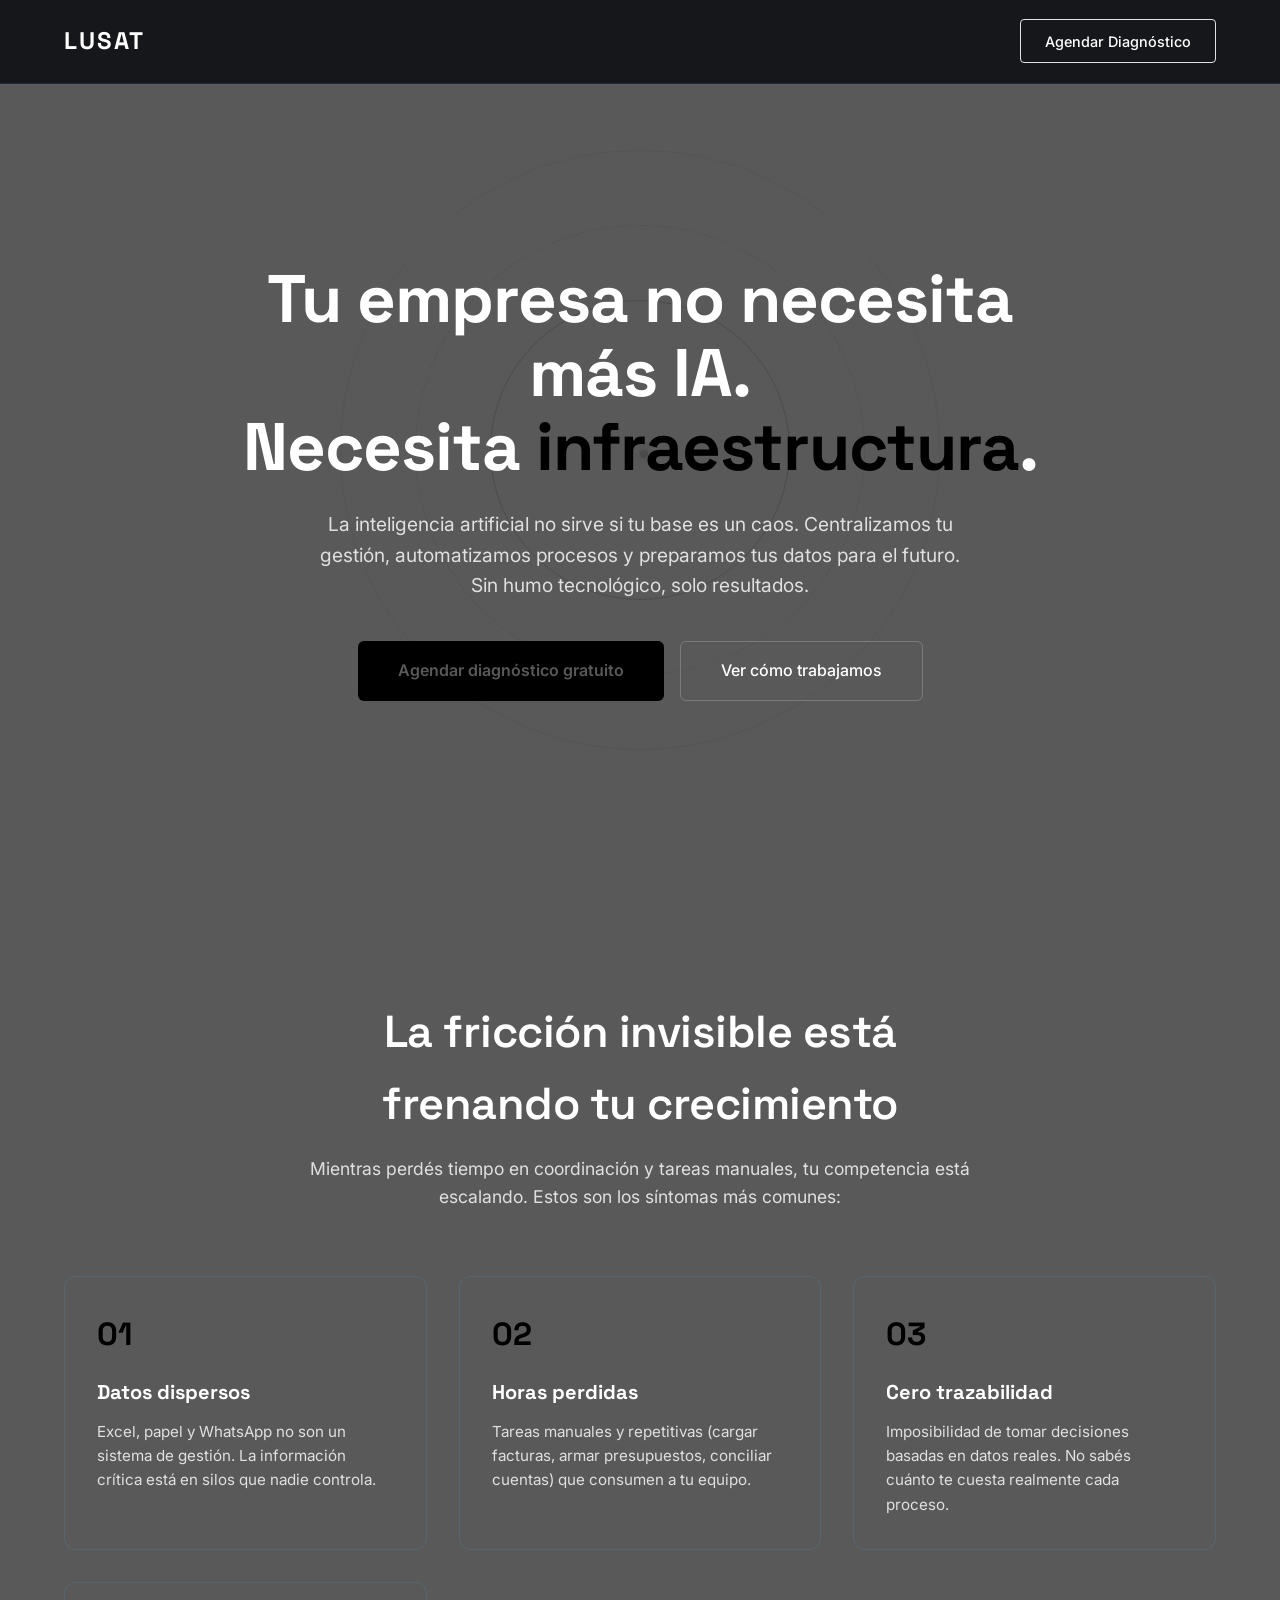
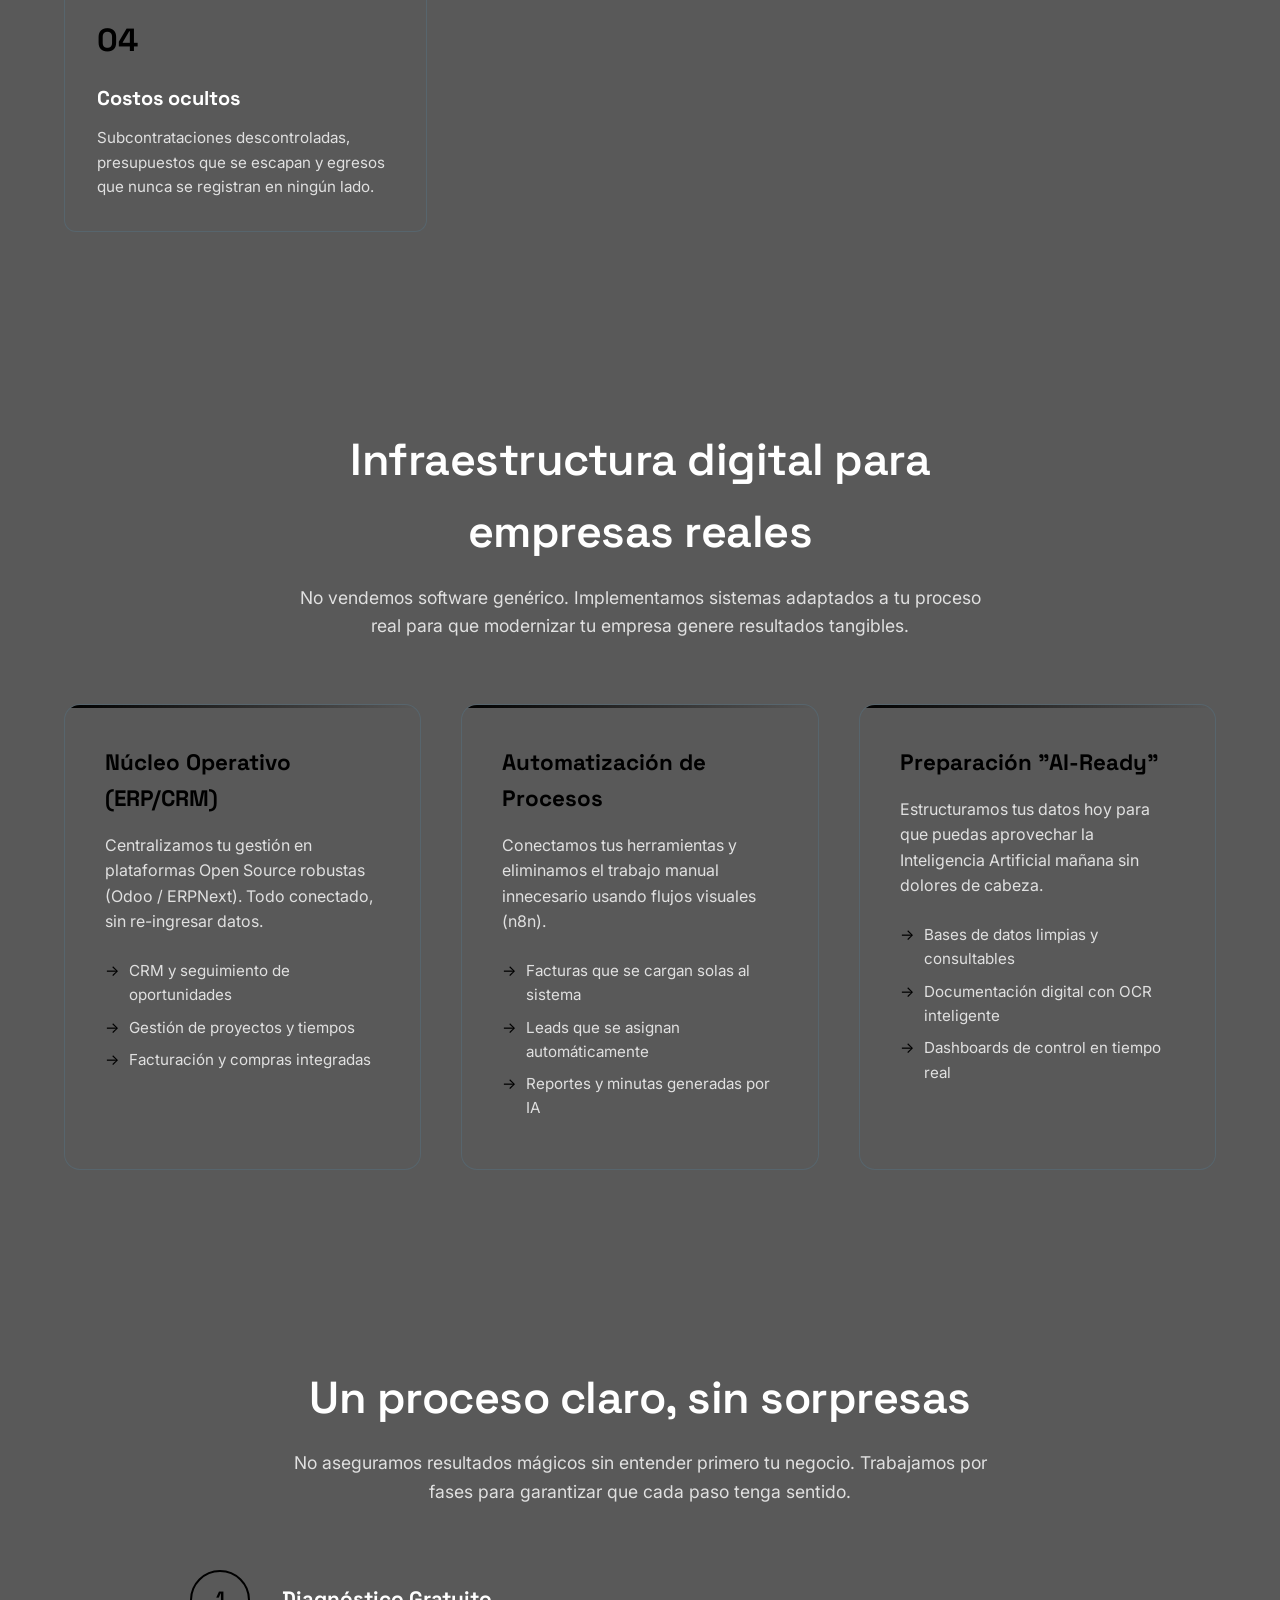
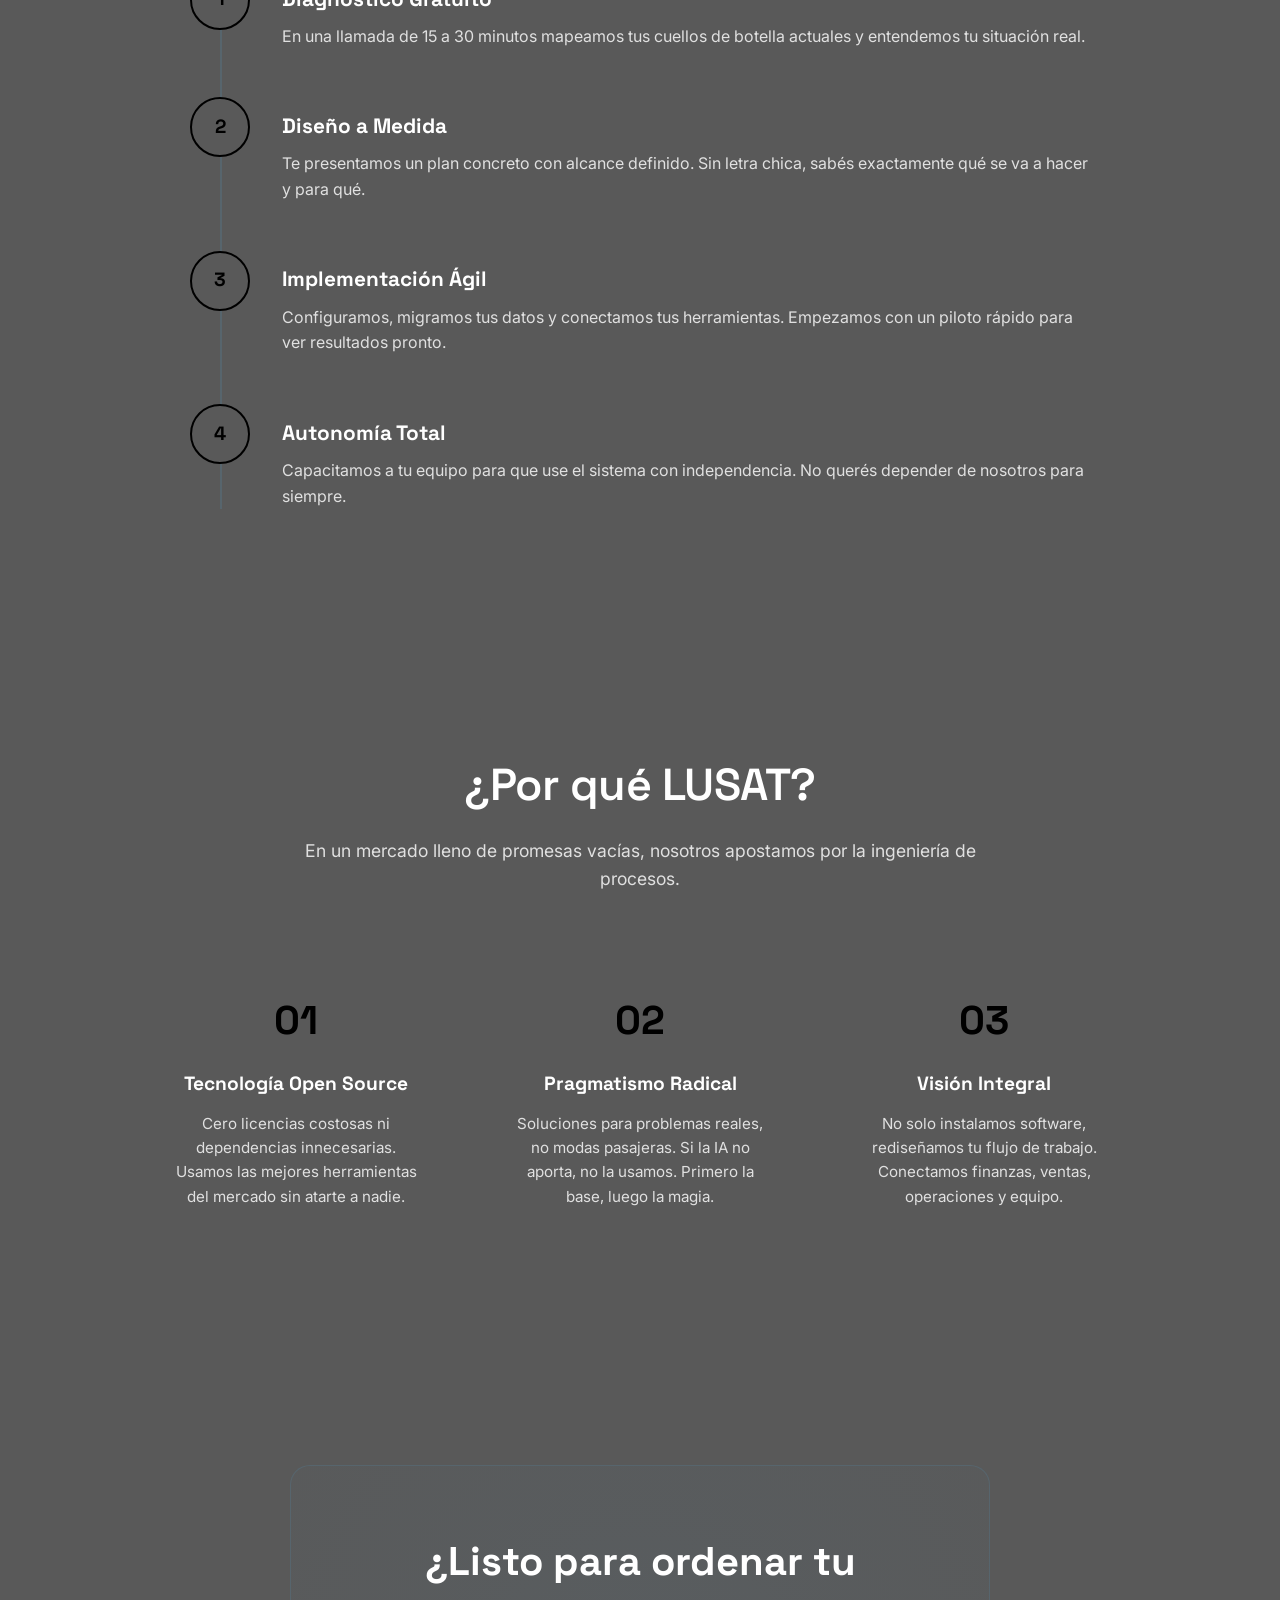
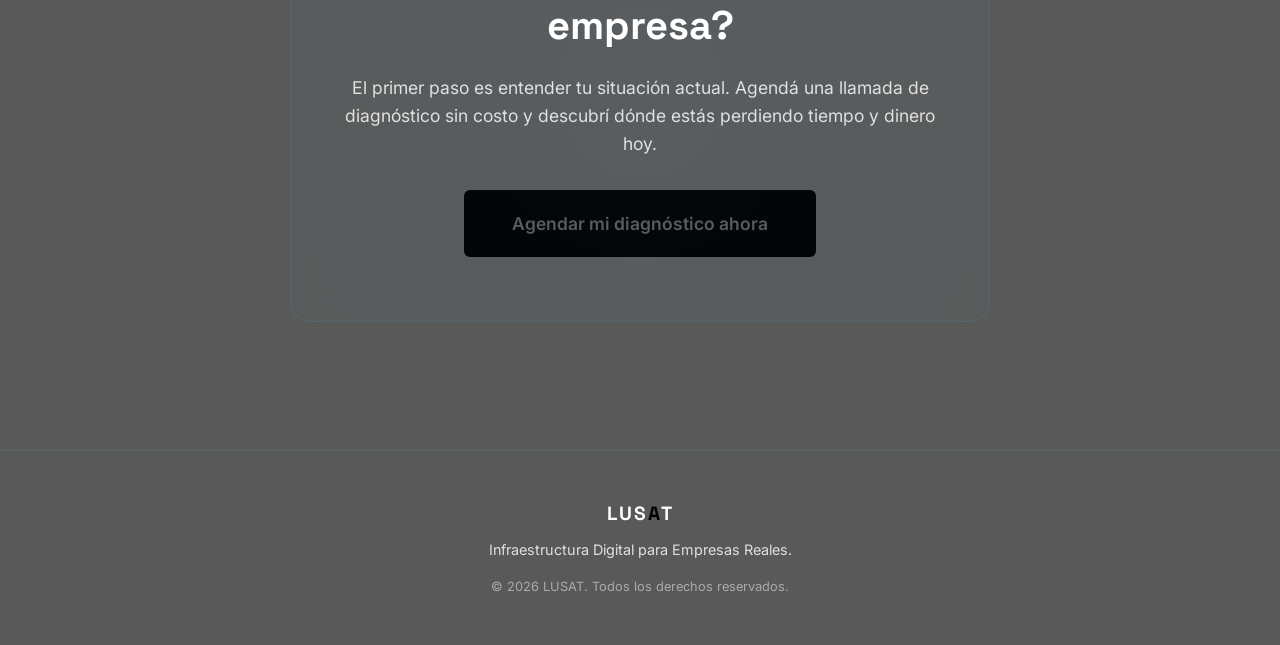
<file: index.html>
<!DOCTYPE html>
<html lang="es">
<head>
    <meta charset="UTF-8">
    <meta name="viewport" content="width=device-width, initial-scale=1.0">
    <title>LUSAT | Infraestructura Digital para Empresas Reales</title>
    <link rel="preconnect" href="https://fonts.googleapis.com">
    <link rel="preconnect" href="https://fonts.gstatic.com" crossorigin>
    <link href="https://fonts.googleapis.com/css2?family=Inter:wght@300;400;500;600&family=Space+Grotesk:wght@400;500;600;700&display=swap" rel="stylesheet">
    <link rel="stylesheet" href="style.css">  
    <link rel="icon" href="favicon.ico">    
</head>
<body>

    <!-- HEADER -->
    <header>
        <div class="logo-container">
            <div class="logo-text">LUSAT</div>
        </div>
        <a href="#contacto" class="nav-btn">Agendar Diagnóstico</a>
    </header>

    <!-- HERO -->
    <section class="hero">
        <!-- Orbit Animation -->
        <div class="orbit-bg">
            <div class="orbit-ring orbit-ring-1"></div>
            <div class="orbit-ring orbit-ring-2"></div>
            <div class="orbit-ring orbit-ring-3"></div>
            <div class="satellite"></div>
            <div class="satellite satellite-2"></div>
        </div>

        <div class="hero-content">
            <h1>Tu empresa no necesita más IA.<br>Necesita <span class="highlight">infraestructura</span>.</h1>
            <p>La inteligencia artificial no sirve si tu base es un caos. Centralizamos tu gestión, automatizamos procesos y preparamos tus datos para el futuro. Sin humo tecnológico, solo resultados.</p>
            <div class="cta-group">
                <a href="#contacto" class="btn-primary">Agendar diagnóstico gratuito</a>
                <a href="#solucion" class="btn-secondary">Ver cómo trabajamos</a>
            </div>
        </div>
    </section>

    <!-- PROBLEM -->
    <section class="problem" id="problema">
        <div class="section-header">
            <h2>La fricción invisible está frenando tu crecimiento</h2>
            <p>Mientras perdés tiempo en coordinación y tareas manuales, tu competencia está escalando. Estos son los síntomas más comunes:</p>
        </div>
        <div class="problem-grid">
            <div class="problem-card">
                <div class="problem-icon">01</div>
                <h3>Datos dispersos</h3>
                <p>Excel, papel y WhatsApp no son un sistema de gestión. La información crítica está en silos que nadie controla.</p>
            </div>
            <div class="problem-card">
                <div class="problem-icon">02</div>
                <h3>Horas perdidas</h3>
                <p>Tareas manuales y repetitivas (cargar facturas, armar presupuestos, conciliar cuentas) que consumen a tu equipo.</p>
            </div>
            <div class="problem-card">
                <div class="problem-icon">03</div>
                <h3>Cero trazabilidad</h3>
                <p>Imposibilidad de tomar decisiones basadas en datos reales. No sabés cuánto te cuesta realmente cada proceso.</p>
            </div>
            <div class="problem-card">
                <div class="problem-icon">04</div>
                <h3>Costos ocultos</h3>
                <p>Subcontrataciones descontroladas, presupuestos que se escapan y egresos que nunca se registran en ningún lado.</p>
            </div>
        </div>
    </section>

    <!-- SOLUTION -->
    <section id="solucion">
        <div class="section-header">
            <h2>Infraestructura digital para empresas reales</h2>
            <p>No vendemos software genérico. Implementamos sistemas adaptados a tu proceso real para que modernizar tu empresa genere resultados tangibles.</p>
        </div>
        <div class="solution-grid">
            <div class="solution-card">
                <h3>Núcleo Operativo (ERP/CRM)</h3>
                <p>Centralizamos tu gestión en plataformas Open Source robustas (Odoo / ERPNext). Todo conectado, sin re-ingresar datos.</p>
                <ul>
                    <li>CRM y seguimiento de oportunidades</li>
                    <li>Gestión de proyectos y tiempos</li>
                    <li>Facturación y compras integradas</li>
                </ul>
            </div>
            <div class="solution-card">
                <h3>Automatización de Procesos</h3>
                <p>Conectamos tus herramientas y eliminamos el trabajo manual innecesario usando flujos visuales (n8n).</p>
                <ul>
                    <li>Facturas que se cargan solas al sistema</li>
                    <li>Leads que se asignan automáticamente</li>
                    <li>Reportes y minutas generadas por IA</li>
                </ul>
            </div>
            <div class="solution-card">
                <h3>Preparación "AI-Ready"</h3>
                <p>Estructuramos tus datos hoy para que puedas aprovechar la Inteligencia Artificial mañana sin dolores de cabeza.</p>
                <ul>
                    <li>Bases de datos limpias y consultables</li>
                    <li>Documentación digital con OCR inteligente</li>
                    <li>Dashboards de control en tiempo real</li>
                </ul>
            </div>
        </div>
    </section>

    <!-- METHODOLOGY -->
    <section class="methodology" id="metodologia">
        <div class="section-header">
            <h2>Un proceso claro, sin sorpresas</h2>
            <p>No aseguramos resultados mágicos sin entender primero tu negocio. Trabajamos por fases para garantizar que cada paso tenga sentido.</p>
        </div>
        <div class="steps-container">
            <div class="step">
                <div class="step-number">1</div>
                <div class="step-content">
                    <h3>Diagnóstico Gratuito</h3>
                    <p>En una llamada de 15 a 30 minutos mapeamos tus cuellos de botella actuales y entendemos tu situación real.</p>
                </div>
            </div>
            <div class="step">
                <div class="step-number">2</div>
                <div class="step-content">
                    <h3>Diseño a Medida</h3>
                    <p>Te presentamos un plan concreto con alcance definido. Sin letra chica, sabés exactamente qué se va a hacer y para qué.</p>
                </div>
            </div>
            <div class="step">
                <div class="step-number">3</div>
                <div class="step-content">
                    <h3>Implementación Ágil</h3>
                    <p>Configuramos, migramos tus datos y conectamos tus herramientas. Empezamos con un piloto rápido para ver resultados pronto.</p>
                </div>
            </div>
            <div class="step">
                <div class="step-number">4</div>
                <div class="step-content">
                    <h3>Autonomía Total</h3>
                    <p>Capacitamos a tu equipo para que use el sistema con independencia. No querés depender de nosotros para siempre.</p>
                </div>
            </div>
        </div>
    </section>

    <!-- WHY US -->
    <section id="nosotros">
        <div class="section-header">
            <h2>¿Por qué LUSAT?</h2>
            <p>En un mercado lleno de promesas vacías, nosotros apostamos por la ingeniería de procesos.</p>
        </div>
        <div class="why-us-grid">
            <div class="why-card">
                <div class="icon">01</div>
                <h3>Tecnología Open Source</h3>
                <p>Cero licencias costosas ni dependencias innecesarias. Usamos las mejores herramientas del mercado sin atarte a nadie.</p>
            </div>
            <div class="why-card">
                <div class="icon">02</div>
                <h3>Pragmatismo Radical</h3>
                <p>Soluciones para problemas reales, no modas pasajeras. Si la IA no aporta, no la usamos. Primero la base, luego la magia.</p>
            </div>
            <div class="why-card">
                <div class="icon">03</div>
                <h3>Visión Integral</h3>
                <p>No solo instalamos software, rediseñamos tu flujo de trabajo. Conectamos finanzas, ventas, operaciones y equipo.</p>
            </div>
        </div>
    </section>

    <!-- FINAL CTA -->
    <section class="final-cta" id="contacto">
        <div class="final-cta-box">
            <h2>¿Listo para ordenar tu empresa?</h2>
            <p>El primer paso es entender tu situación actual. Agendá una llamada de diagnóstico sin costo y descubrí dónde estás perdiendo tiempo y dinero hoy.</p>
            <a href="#" class="btn-primary" style="font-size: 1.1rem; padding: 1.2rem 3rem;">
                Agendar mi diagnóstico ahora
            </a>
        </div>
    </section>

    <!-- FOOTER -->
    <footer>
        <div class="logo-text">LUS<span style="color: var(--accent-celeste);">A</span>T</div>
        <p>Infraestructura Digital para Empresas Reales.</p>
        <p style="margin-top: 1rem; font-size: 0.8rem; opacity: 0.6;">© 2026 LUSAT. Todos los derechos reservados.</p>
    </footer>

</body>
</html>
</file>
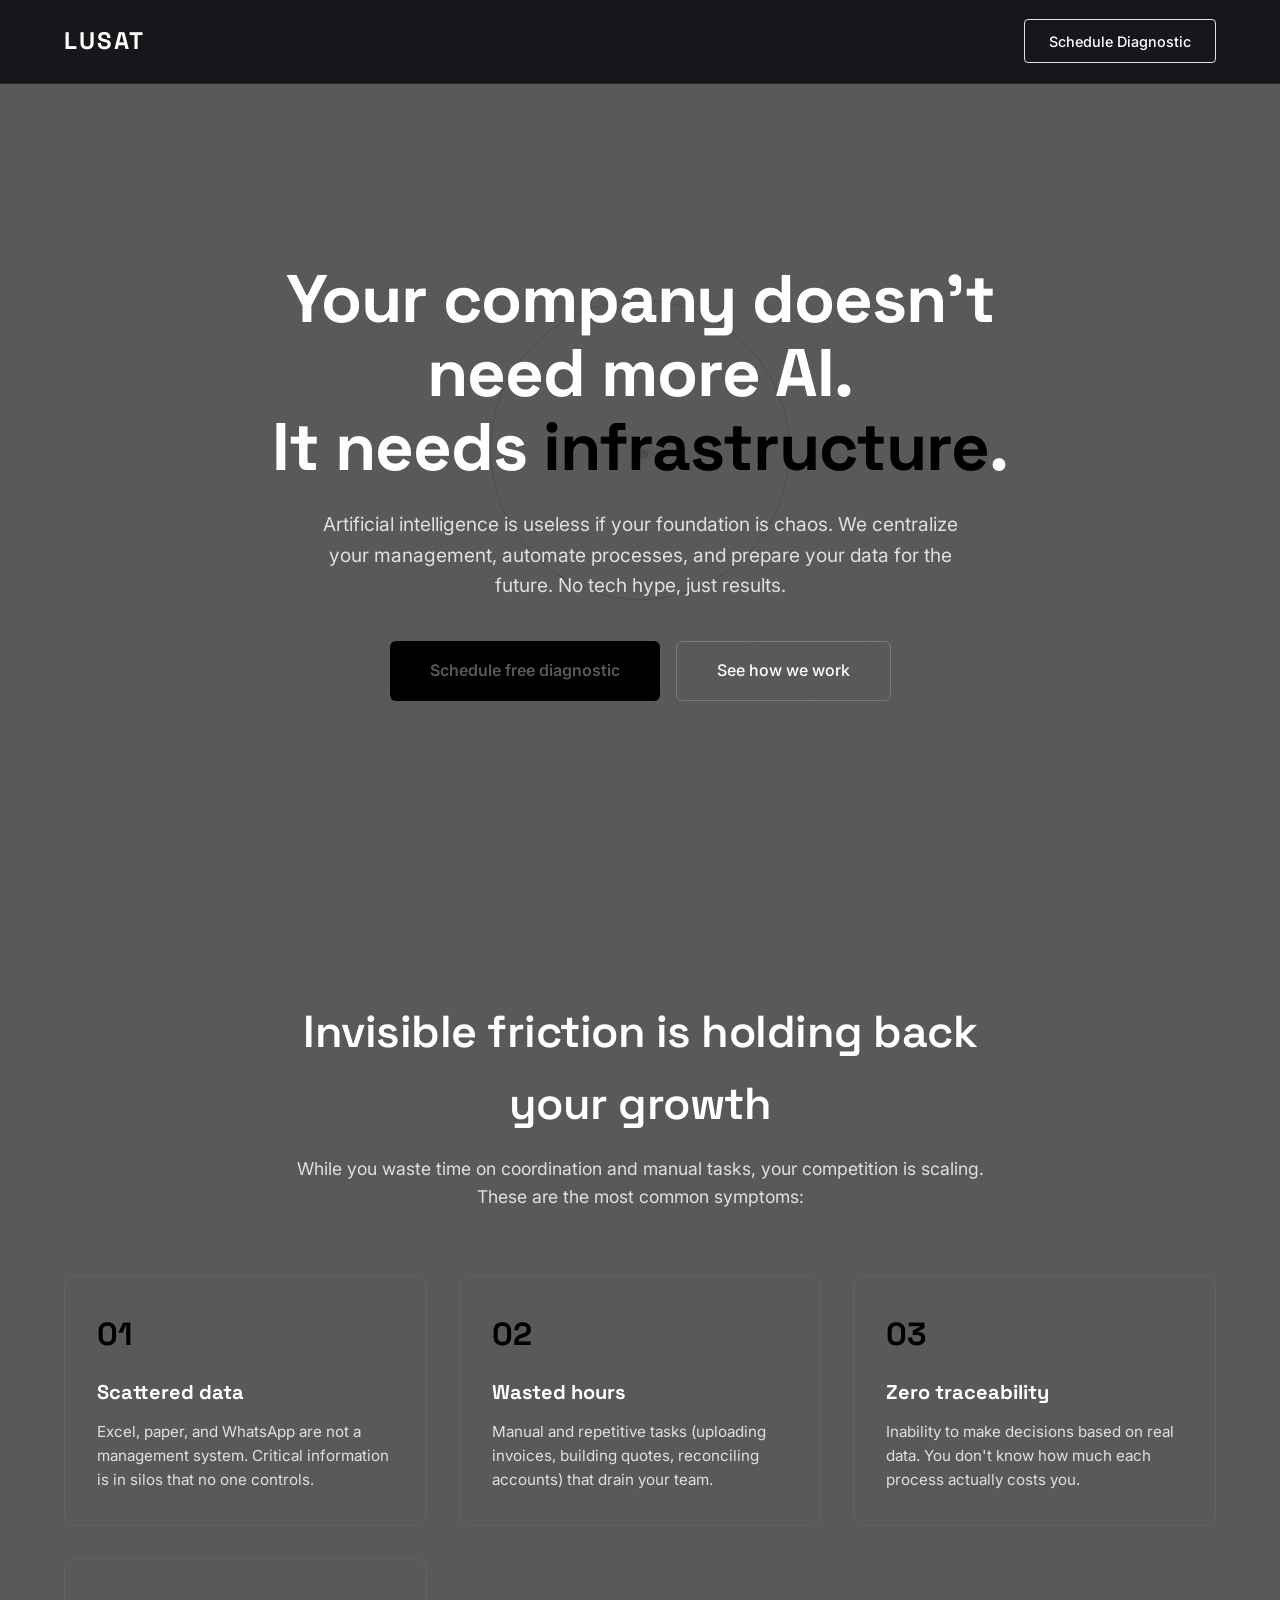
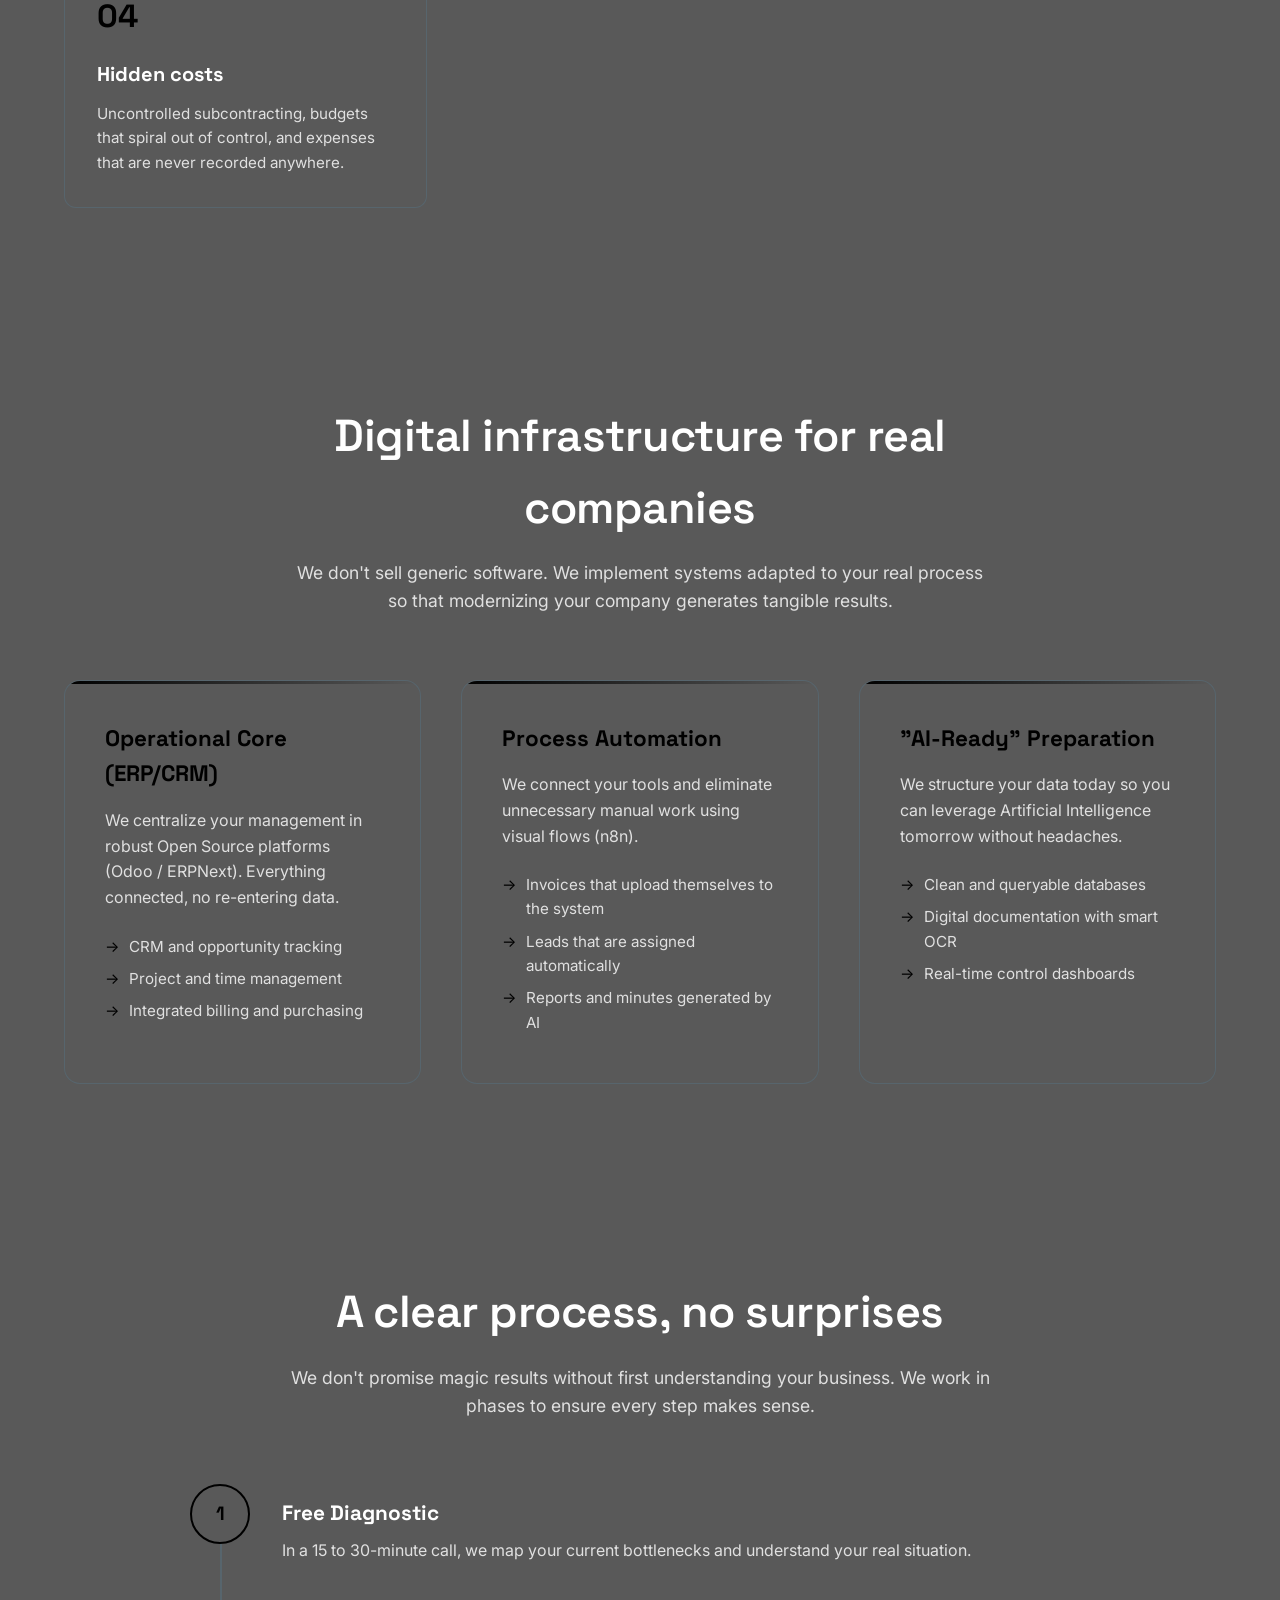
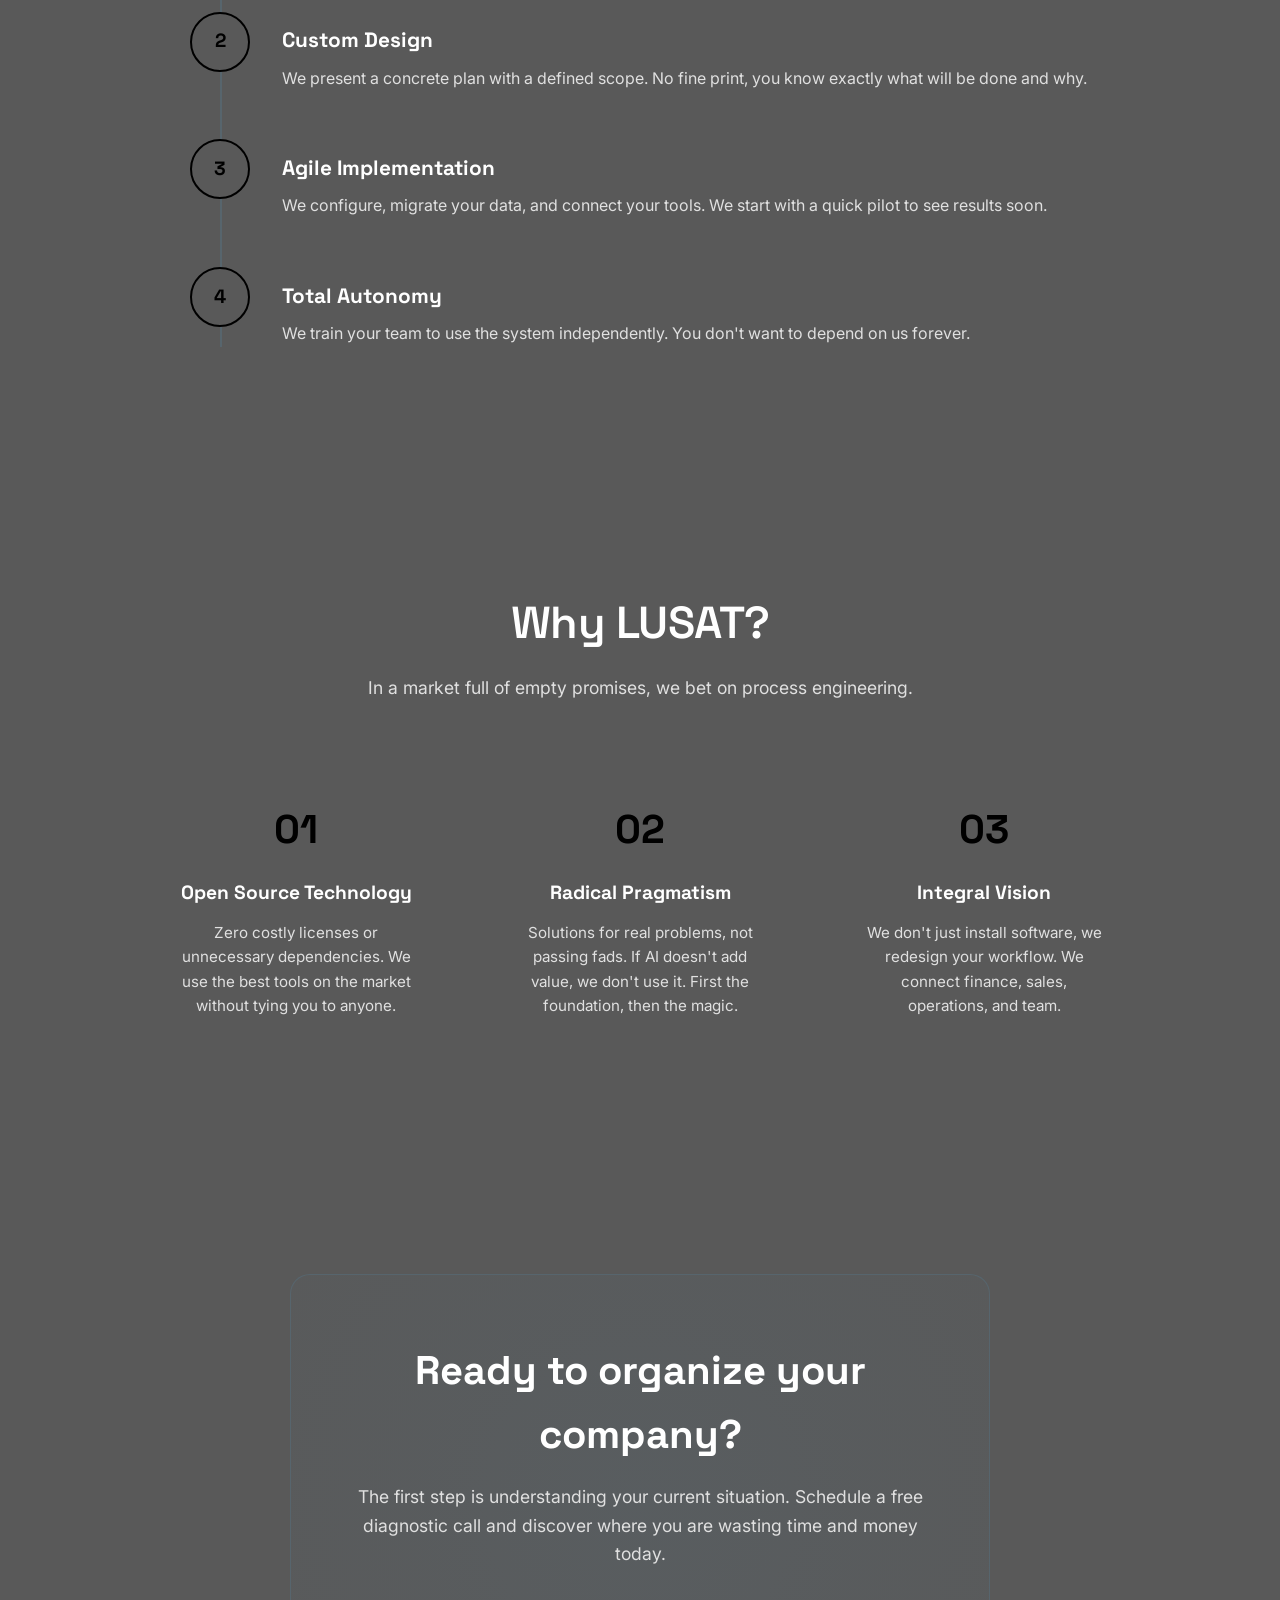
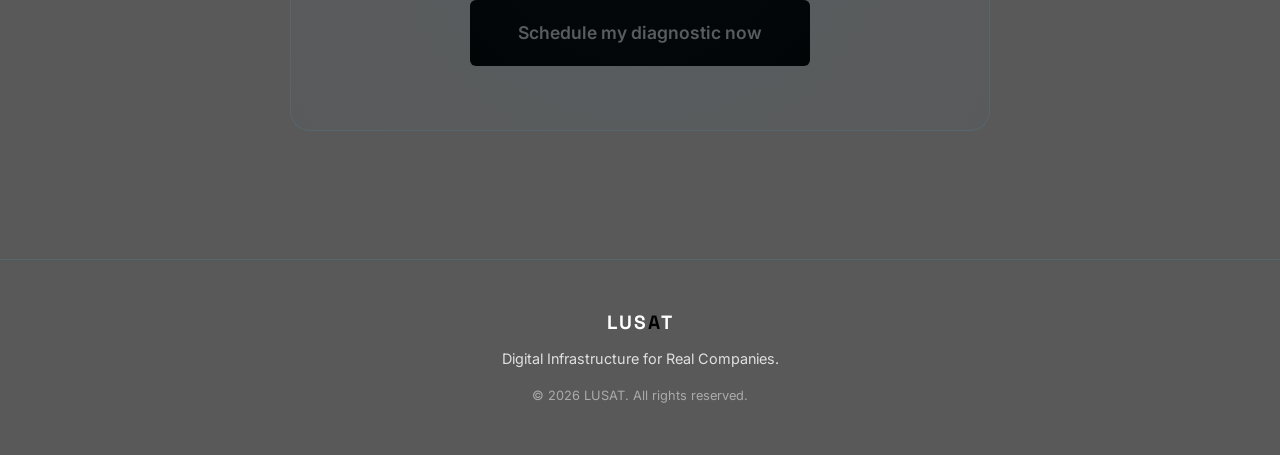
<file: index_en.html>
<!DOCTYPE html>
<html lang="en">
<head>
    <meta charset="UTF-8">
    <meta name="viewport" content="width=device-width, initial-scale=1.0">
    <title>LUSAT | Digital Infrastructure for Real Companies</title>
    <link rel="preconnect" href="https://fonts.googleapis.com">
    <link rel="preconnect" href="https://fonts.gstatic.com" crossorigin>
    <link href="https://fonts.googleapis.com/css2?family=Inter:wght@300;400;500;600&family=Space+Grotesk:wght@400;500;600;700&display=swap" rel="stylesheet">
    <link rel="stylesheet" href="style.css"> 
    <link rel="icon" href="favicon.ico">   
</head>
<body>

    <!-- HEADER -->
    <header>
        <div class="logo-container">
            <div class="logo-text">LUSAT</div>
        </div>
        <a href="#contacto" class="nav-btn">Schedule Diagnostic</a>
    </header>

    <!-- HERO -->
    <section class="hero">
        <!-- Orbit Animation -->
        <div class="orbit-bg">
            <div class="orbit-ring orbit-ring-1"></div>
            <div class="orbit-ring orbit-ring-2"></div>
            <div class="orbit-ring orbit-ring-3"></div>
            <div class="satellite"></div>
            <div class="satellite satellite-2"></div>
        </div>

        <div class="hero-content">
            <h1>Your company doesn't need more AI.<br>It needs <span class="highlight">infrastructure</span>.</h1>
            <p>Artificial intelligence is useless if your foundation is chaos. We centralize your management, automate processes, and prepare your data for the future. No tech hype, just results.</p>
            <div class="cta-group">
                <a href="#contacto" class="btn-primary">Schedule free diagnostic</a>
                <a href="#solucion" class="btn-secondary">See how we work</a>
            </div>
        </div>
    </section>

    <!-- PROBLEM -->
    <section class="problem" id="problema">
        <div class="section-header">
            <h2>Invisible friction is holding back your growth</h2>
            <p>While you waste time on coordination and manual tasks, your competition is scaling. These are the most common symptoms:</p>
        </div>
        <div class="problem-grid">
            <div class="problem-card">
                <div class="problem-icon">01</div>
                <h3>Scattered data</h3>
                <p>Excel, paper, and WhatsApp are not a management system. Critical information is in silos that no one controls.</p>
            </div>
            <div class="problem-card">
                <div class="problem-icon">02</div>
                <h3>Wasted hours</h3>
                <p>Manual and repetitive tasks (uploading invoices, building quotes, reconciling accounts) that drain your team.</p>
            </div>
            <div class="problem-card">
                <div class="problem-icon">03</div>
                <h3>Zero traceability</h3>
                <p>Inability to make decisions based on real data. You don't know how much each process actually costs you.</p>
            </div>
            <div class="problem-card">
                <div class="problem-icon">04</div>
                <h3>Hidden costs</h3>
                <p>Uncontrolled subcontracting, budgets that spiral out of control, and expenses that are never recorded anywhere.</p>
            </div>
        </div>
    </section>

    <!-- SOLUTION -->
    <section id="solucion">
        <div class="section-header">
            <h2>Digital infrastructure for real companies</h2>
            <p>We don't sell generic software. We implement systems adapted to your real process so that modernizing your company generates tangible results.</p>
        </div>
        <div class="solution-grid">
            <div class="solution-card">
                <h3>Operational Core (ERP/CRM)</h3>
                <p>We centralize your management in robust Open Source platforms (Odoo / ERPNext). Everything connected, no re-entering data.</p>
                <ul>
                    <li>CRM and opportunity tracking</li>
                    <li>Project and time management</li>
                    <li>Integrated billing and purchasing</li>
                </ul>
            </div>
            <div class="solution-card">
                <h3>Process Automation</h3>
                <p>We connect your tools and eliminate unnecessary manual work using visual flows (n8n).</p>
                <ul>
                    <li>Invoices that upload themselves to the system</li>
                    <li>Leads that are assigned automatically</li>
                    <li>Reports and minutes generated by AI</li>
                </ul>
            </div>
            <div class="solution-card">
                <h3>"AI-Ready" Preparation</h3>
                <p>We structure your data today so you can leverage Artificial Intelligence tomorrow without headaches.</p>
                <ul>
                    <li>Clean and queryable databases</li>
                    <li>Digital documentation with smart OCR</li>
                    <li>Real-time control dashboards</li>
                </ul>
            </div>
        </div>
    </section>

    <!-- METHODOLOGY -->
    <section class="methodology" id="metodologia">
        <div class="section-header">
            <h2>A clear process, no surprises</h2>
            <p>We don't promise magic results without first understanding your business. We work in phases to ensure every step makes sense.</p>
        </div>
        <div class="steps-container">
            <div class="step">
                <div class="step-number">1</div>
                <div class="step-content">
                    <h3>Free Diagnostic</h3>
                    <p>In a 15 to 30-minute call, we map your current bottlenecks and understand your real situation.</p>
                </div>
            </div>
            <div class="step">
                <div class="step-number">2</div>
                <div class="step-content">
                    <h3>Custom Design</h3>
                    <p>We present a concrete plan with a defined scope. No fine print, you know exactly what will be done and why.</p>
                </div>
            </div>
            <div class="step">
                <div class="step-number">3</div>
                <div class="step-content">
                    <h3>Agile Implementation</h3>
                    <p>We configure, migrate your data, and connect your tools. We start with a quick pilot to see results soon.</p>
                </div>
            </div>
            <div class="step">
                <div class="step-number">4</div>
                <div class="step-content">
                    <h3>Total Autonomy</h3>
                    <p>We train your team to use the system independently. You don't want to depend on us forever.</p>
                </div>
            </div>
        </div>
    </section>

    <!-- WHY US -->
    <section id="nosotros">
        <div class="section-header">
            <h2>Why LUSAT?</h2>
            <p>In a market full of empty promises, we bet on process engineering.</p>
        </div>
        <div class="why-us-grid">
            <div class="why-card">
                <div class="icon">01</div>
                <h3>Open Source Technology</h3>
                <p>Zero costly licenses or unnecessary dependencies. We use the best tools on the market without tying you to anyone.</p>
            </div>
            <div class="why-card">
                <div class="icon">02</div>
                <h3>Radical Pragmatism</h3>
                <p>Solutions for real problems, not passing fads. If AI doesn't add value, we don't use it. First the foundation, then the magic.</p>
            </div>
            <div class="why-card">
                <div class="icon">03</div>
                <h3>Integral Vision</h3>
                <p>We don't just install software, we redesign your workflow. We connect finance, sales, operations, and team.</p>
            </div>
        </div>
    </section>

    <!-- FINAL CTA -->
    <section class="final-cta" id="contacto">
        <div class="final-cta-box">
            <h2>Ready to organize your company?</h2>
            <p>The first step is understanding your current situation. Schedule a free diagnostic call and discover where you are wasting time and money today.</p>
            <a href="#" class="btn-primary" style="font-size: 1.1rem; padding: 1.2rem 3rem;">
                Schedule my diagnostic now
            </a>
        </div>
    </section>

    <!-- FOOTER -->
    <footer>
        <div class="logo-text">LUS<span style="color: var(--accent-celeste);">A</span>T</div>
        <p>Digital Infrastructure for Real Companies.</p>
        <p style="margin-top: 1rem; font-size: 0.8rem; opacity: 0.6;">© 2026 LUSAT. All rights reserved.</p>
    </footer>

</body>
</html>
</file>
<file: style.css>
:root {
            --bg-primary: #595959;
            --bg-secondary: #595959;
            --bg-card: #595959;
            --accent-celeste: #000000;
            --accent-celeste-light: #75AADB;
            --text-primary: #FFFFFF;
            --text-secondary: #e0e0e0;
            --border-color: rgba(78, 168, 222, 0.15);
            --font-heading: 'Space Grotesk', sans-serif;
            --font-body: 'Inter', sans-serif;
        }

        * {
            margin: 0;
            padding: 0;
            box-sizing: border-box;
        }

        html {
            scroll-behavior: smooth;
        }

        body {
            font-family: var(--font-body);
            background-color: var(--bg-primary);
            color: var(--text-primary);
            line-height: 1.6;
            overflow-x: hidden;
        }

        /* --- NAVBAR --- */
        header {
            position: fixed;
            top: 0;
            width: 100%;
            padding: 1.2rem 5%;
            display: flex;
            justify-content: space-between;
            align-items: center;
            background: rgba(11, 12, 16, 0.85);
            backdrop-filter: blur(10px);
            z-index: 1000;
            border-bottom: 1px solid var(--border-color);
        }

        .logo-container {
            display: flex;
            align-items: center;
            gap: 0.75rem;
        }

        .logo-text {
            font-family: var(--font-heading);
            font-size: 1.5rem;
            font-weight: 700;
            letter-spacing: 2px;
            color: var(--text-primary);
        }

        .logo-text span {
            color: var(--accent-celeste);
        }

        .nav-btn {
            padding: 0.6rem 1.5rem;
            background: transparent;
            border: 1px solid var(--text-secondary);
            color: var(--text-primary);
            font-family: var(--font-body);
            font-weight: 500;
            font-size: 0.9rem;
            border-radius: 4px;
            cursor: pointer;
            transition: all 0.3s ease;
            text-decoration: none;
        }

        .nav-btn:hover {
            box-shadow: 0 0 15px rgba(78, 168, 222, 0.4);
        }

        /* --- HERO SECTION --- */
        .hero {
            min-height: 100vh;
            display: flex;
            align-items: center;
            justify-content: center;
            padding: 8rem 5% 4rem;
            position: relative;
            overflow: hidden;
        }

        /* Orbit Animation Background */
        .orbit-bg {
            position: absolute;
            top: 50%;
            left: 50%;
            transform: translate(-50%, -50%);
            width: 600px;
            height: 600px;
            opacity: 0.15;
            pointer-events: none;
        }

        .orbit-ring {
            position: absolute;
            top: 50%;
            left: 50%;
            border: 1px solid var(--accent-celeste);
            border-radius: 50%;
            transform: translate(-50%, -50%);
        }

        .orbit-ring-1 { width: 300px; height: 300px; }
        .orbit-ring-2 { width: 450px; height: 450px; border-style: dashed; opacity: 0.5; }
        .orbit-ring-3 { width: 600px; height: 600px; opacity: 0.3; }

        .satellite {
            position: absolute;
            width: 8px;
            height: 8px;
            background: var(--accent-celeste);
            border-radius: 50%;
            box-shadow: 0 0 10px var(--accent-celeste);
            top: 50%;
            left: 50%;
            transform-origin: 0 0;
            animation: orbit 15s linear infinite;
        }

        .satellite-2 {
            animation: orbit2 25s linear infinite;
            width: 5px;
            height: 5px;
            opacity: 0.7;
        }

        @keyframes orbit {
            0% { transform: rotate(0deg) translateX(150px) rotate(0deg); }
            100% { transform: rotate(360deg) translateX(150px) rotate(-360deg); }
        }

        @keyframes orbit2 {
            0% { transform: rotate(45deg) translateX(225px) rotate(-45deg); }
            100% { transform: rotate(405deg) translateX(225px) rotate(-405deg); }
        }

        .hero-content {
            max-width: 850px;
            text-align: center;
            position: relative;
            z-index: 2;
        }

        .hero-tag {
            display: inline-block;
            padding: 0.4rem 1rem;
            background: rgba(78, 168, 222, 0.1);
            border: 1px solid var(--border-color);
            border-radius: 20px;
            font-size: 0.85rem;
            color: var(--accent-celeste);
            margin-bottom: 1.5rem;
            font-weight: 500;
            letter-spacing: 0.5px;
        }

        .hero h1 {
            font-family: var(--font-heading);
            font-size: clamp(2.5rem, 6vw, 4.2rem);
            font-weight: 700;
            line-height: 1.1;
            margin-bottom: 1.5rem;
            letter-spacing: -1px;
        }

        .hero h1 .highlight {
            color: var(--accent-celeste);
            position: relative;
        }

        .hero p {
            font-size: 1.2rem;
            color: var(--text-secondary);
            margin-bottom: 2.5rem;
            max-width: 650px;
            margin-left: auto;
            margin-right: auto;
        }

        .cta-group {
            display: flex;
            gap: 1rem;
            justify-content: center;
            flex-wrap: wrap;
        }

        .btn-primary {
            padding: 1rem 2.5rem;
            background: var(--accent-celeste);
            color: var(--bg-primary);
            font-family: var(--font-body);
            font-weight: 600;
            font-size: 1rem;
            border: none;
            border-radius: 6px;
            cursor: pointer;
            transition: all 0.3s ease;
            text-decoration: none;
            display: inline-flex;
            align-items: center;
            gap: 0.5rem;
        }

        .btn-primary:hover {
            transform: translateY(-2px);
            box-shadow: 0 10px 25px rgba(78, 168, 222, 0.3);
        }

        .btn-secondary {
            padding: 1rem 2.5rem;
            background: transparent;
            color: var(--text-primary);
            font-family: var(--font-body);
            font-weight: 500;
            font-size: 1rem;
            border: 1px solid rgba(255,255,255,0.2);
            border-radius: 6px;
            cursor: pointer;
            transition: all 0.3s ease;
            text-decoration: none;
        }

        .btn-secondary:hover {
            border-color: var(--accent-celeste);
            color: var(--accent-celeste);
        }

        /* --- SECTIONS GENERAL --- */
        section {
            padding: 6rem 5%;
        }

        .section-header {
            text-align: center;
            max-width: 700px;
            margin: 0 auto 4rem;
        }

        .section-header h2 {
            font-family: var(--font-heading);
            font-size: clamp(2rem, 4vw, 2.8rem);
            font-weight: 600;
            margin-bottom: 1rem;
            letter-spacing: -0.5px;
        }

        .section-header p {
            color: var(--text-secondary);
            font-size: 1.1rem;
        }

        /* --- PROBLEM SECTION --- */
        .problem {
            background: var(--bg-secondary);
        }

        .problem-grid {
            display: grid;
            grid-template-columns: repeat(auto-fit, minmax(280px, 1fr));
            gap: 2rem;
            max-width: 1200px;
            margin: 0 auto;
        }

        .problem-card {
            padding: 2rem;
            background: var(--bg-card);
            border: 1px solid var(--border-color);
            border-radius: 12px;
            transition: transform 0.3s ease, border-color 0.3s ease;
        }

        .problem-card:hover {
            transform: translateY(-5px);
            border-color: var(--accent-celeste);
        }

        .problem-icon {
            font-size: 2rem;
            margin-bottom: 1rem;
            font-family: var(--font-heading);
            color: var(--accent-celeste);
            font-weight: 700;
        }

        .problem-card h3 {
            font-family: var(--font-heading);
            font-size: 1.25rem;
            margin-bottom: 0.75rem;
            color: var(--text-primary);
        }

        .problem-card p {
            color: var(--text-secondary);
            font-size: 0.95rem;
        }

        /* --- SOLUTION SECTION --- */
        .solution-grid {
            display: grid;
            grid-template-columns: repeat(auto-fit, minmax(320px, 1fr));
            gap: 2.5rem;
            max-width: 1200px;
            margin: 0 auto;
        }

        .solution-card {
            padding: 2.5rem;
            background: linear-gradient(145deg, var(--bg-card), var(--bg-secondary));
            border: 1px solid var(--border-color);
            border-radius: 16px;
            position: relative;
            overflow: hidden;
        }

        .solution-card::before {
            content: '';
            position: absolute;
            top: 0;
            left: 0;
            width: 100%;
            height: 3px;
            background: linear-gradient(90deg, var(--accent-celeste), transparent);
        }

        .solution-card h3 {
            font-family: var(--font-heading);
            font-size: 1.4rem;
            margin-bottom: 1rem;
            color: var(--accent-celeste);
        }

        .solution-card p {
            color: var(--text-secondary);
            margin-bottom: 1.5rem;
        }

        .solution-card ul {
            list-style: none;
        }

        .solution-card ul li {
            color: var(--text-secondary);
            font-size: 0.95rem;
            margin-bottom: 0.5rem;
            padding-left: 1.5rem;
            position: relative;
        }

        .solution-card ul li::before {
            content: '→';
            position: absolute;
            left: 0;
            color: var(--accent-celeste);
        }

        /* --- METHODOLOGY SECTION --- */
        .methodology {
            background: var(--bg-secondary);
        }

        .steps-container {
            max-width: 900px;
            margin: 0 auto;
            position: relative;
        }

        .steps-container::before {
            content: '';
            position: absolute;
            left: 30px;
            top: 0;
            bottom: 0;
            width: 2px;
            background: var(--border-color);
        }

        .step {
            display: flex;
            gap: 2rem;
            margin-bottom: 3rem;
            position: relative;
        }

        .step-number {
            width: 60px;
            height: 60px;
            min-width: 60px;
            background: var(--bg-primary);
            border: 2px solid var(--accent-celeste);
            border-radius: 50%;
            display: flex;
            align-items: center;
            justify-content: center;
            font-family: var(--font-heading);
            font-size: 1.2rem;
            font-weight: 700;
            color: var(--accent-celeste);
            z-index: 2;
        }

        .step-content h3 {
            font-family: var(--font-heading);
            font-size: 1.3rem;
            margin-bottom: 0.5rem;
            margin-top: 0.8rem;
        }

        .step-content p {
            color: var(--text-secondary);
        }

        /* --- WHY US SECTION --- */
        .why-us-grid {
            display: grid;
            grid-template-columns: repeat(auto-fit, minmax(250px, 1fr));
            gap: 2rem;
            max-width: 1000px;
            margin: 0 auto;
        }

        .why-card {
            text-align: center;
            padding: 2rem;
        }

        .why-card .icon {
            font-size: 2.5rem;
            margin-bottom: 1rem;
            font-family: var(--font-heading);
            color: var(--accent-celeste);
            font-weight: 700;
        }

        .why-card h3 {
            font-family: var(--font-heading);
            font-size: 1.2rem;
            margin-bottom: 0.75rem;
        }

        .why-card p {
            color: var(--text-secondary);
            font-size: 0.95rem;
        }

        /* --- FINAL CTA --- */
        .final-cta {
            background: linear-gradient(180deg, var(--bg-primary), var(--bg-secondary));
            text-align: center;
            padding: 8rem 5%;
            position: relative;
        }

        .final-cta-box {
            max-width: 700px;
            margin: 0 auto;
            padding: 4rem 3rem;
            background: var(--bg-card);
            border: 1px solid var(--border-color);
            border-radius: 20px;
            position: relative;
            overflow: hidden;
        }

        .final-cta-box::before {
            content: '';
            position: absolute;
            top: -50%;
            left: -50%;
            width: 200%;
            height: 200%;
            background: radial-gradient(circle, rgba(78, 168, 222, 0.05) 0%, transparent 70%);
            pointer-events: none;
        }

        .final-cta h2 {
            font-family: var(--font-heading);
            font-size: clamp(1.8rem, 4vw, 2.5rem);
            margin-bottom: 1rem;
            position: relative;
        }

        .final-cta p {
            color: var(--text-secondary);
            margin-bottom: 2rem;
            font-size: 1.1rem;
            position: relative;
        }

        /* --- FOOTER --- */
        footer {
            padding: 3rem 5%;
            border-top: 1px solid var(--border-color);
            text-align: center;
            color: var(--text-secondary);
            font-size: 0.9rem;
        }

        footer .logo-text {
            font-size: 1.2rem;
            margin-bottom: 0.5rem;
            display: block;
        }

        /* --- RESPONSIVE --- */
        @media (max-width: 768px) {
            header {
                padding: 1rem 5%;
            }
            .nav-btn {
                padding: 0.5rem 1rem;
                font-size: 0.8rem;
            }
            .hero {
                padding: 7rem 5% 3rem;
            }
            .orbit-bg {
                width: 350px;
                height: 350px;
            }
            .orbit-ring-1 { width: 150px; height: 150px; }
            .orbit-ring-2 { width: 250px; height: 250px; }
            .orbit-ring-3 { width: 350px; height: 350px; }
            @keyframes orbit {
                0% { transform: rotate(0deg) translateX(75px) rotate(0deg); }
                100% { transform: rotate(360deg) translateX(75px) rotate(-360deg); }
            }
            @keyframes orbit2 {
                0% { transform: rotate(45deg) translateX(125px) rotate(-45deg); }
                100% { transform: rotate(405deg) translateX(125px) rotate(-405deg); }
            }
            .steps-container::before {
                left: 20px;
            }
            .step-number {
                width: 40px;
                height: 40px;
                min-width: 40px;
                font-size: 1rem;
            }
            .step {
                gap: 1.5rem;
            }
            .final-cta-box {
                padding: 3rem 1.5rem;
            }
        }
</file>
